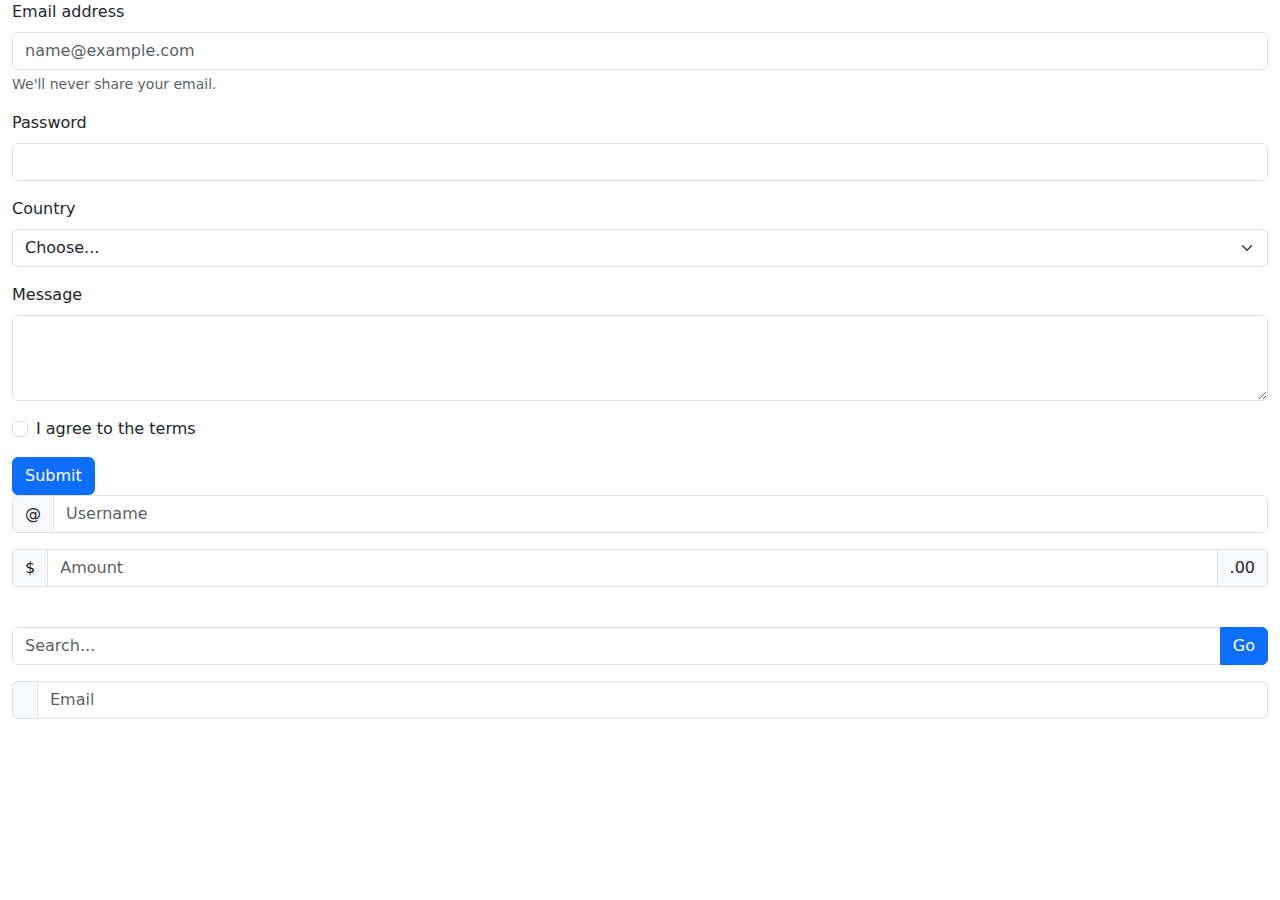
<file: Bootstrap.html>
<!DOCTYPE html>
<html lang="th">
<head>
    <meta charset="UTF-8">
    <meta name="viewport" content="width=device-width, initial-scale=1.0">
    <title>My Bootstrap Site</title>
    <!-- Bootstrap CSS -->
    <link href="https://cdn.jsdelivr.net/npm/bootstrap@5.3.3/dist/css/bootstrap.min.css" rel="stylesheet">
</head>
<body>
    <div class="container-fluid">
    <form>
    <!-- Text Input -->
        <div class="mb-3">
            <label for="email" class="form-label">Email address</label>
            <input type="email" class="form-control" id="email" 
                placeholder="name@example.com">
            <div class="form-text">We'll never share your email.</div>
        </div>
        
        <!-- Password -->
        <div class="mb-3">
            <label for="password" class="form-label">Password</label>
            <input type="password" class="form-control" id="password">
        </div>
        
        <!-- Select -->
        <div class="mb-3">
            <label for="country" class="form-label">Country</label>
            <select class="form-select" id="country">
                <option selected>Choose...</option>
                <option value="th">Thailand</option>
                <option value="us">USA</option>
            </select>
        </div>
        
        <!-- Textarea -->
        <div class="mb-3">
            <label for="message" class="form-label">Message</label>
            <textarea class="form-control" id="message" rows="3"></textarea>
        </div>
        
        <!-- Checkbox -->
        <div class="form-check mb-3">
            <input class="form-check-input" type="checkbox" id="agree">
            <label class="form-check-label" for="agree">
                I agree to the terms
            </label>
        </div>
        
        <button type="submit" class="btn btn-primary">Submit</button>
    </form>

        <div class="input-group mb-3">
            <span class="input-group-text">@</span>
            <input type="text" class="form-control" placeholder="Username">
        </div>

<!-- Multiple Inputs -->
        <div class="input-group mb-3">
            <span class="input-group-text">$</span>
            <input type="text" class="form-control" placeholder="Amount">
            <span class="input-group-text">.00</span>
        </div>
        <br>
        <!-- Button Addon -->
        <div class="input-group mb-3">
            <input type="text" class="form-control" placeholder="Search...">
            <button class="btn btn-primary" type="button">Go</button>
        </div>

        <!-- With Icon -->
        <div class="input-group mb-3">
            <span class="input-group-text"><i class="bi bi-envelope"></i></span>
            <input type="email" class="form-control" placeholder="Email">
        </div>
    </div>
    <script src="https://cdn.jsdelivr.net/npm/bootstrap@5.3.3/dist/js/bootstrap.bundle.min.js"></script>
</body>
</html>
</file>
